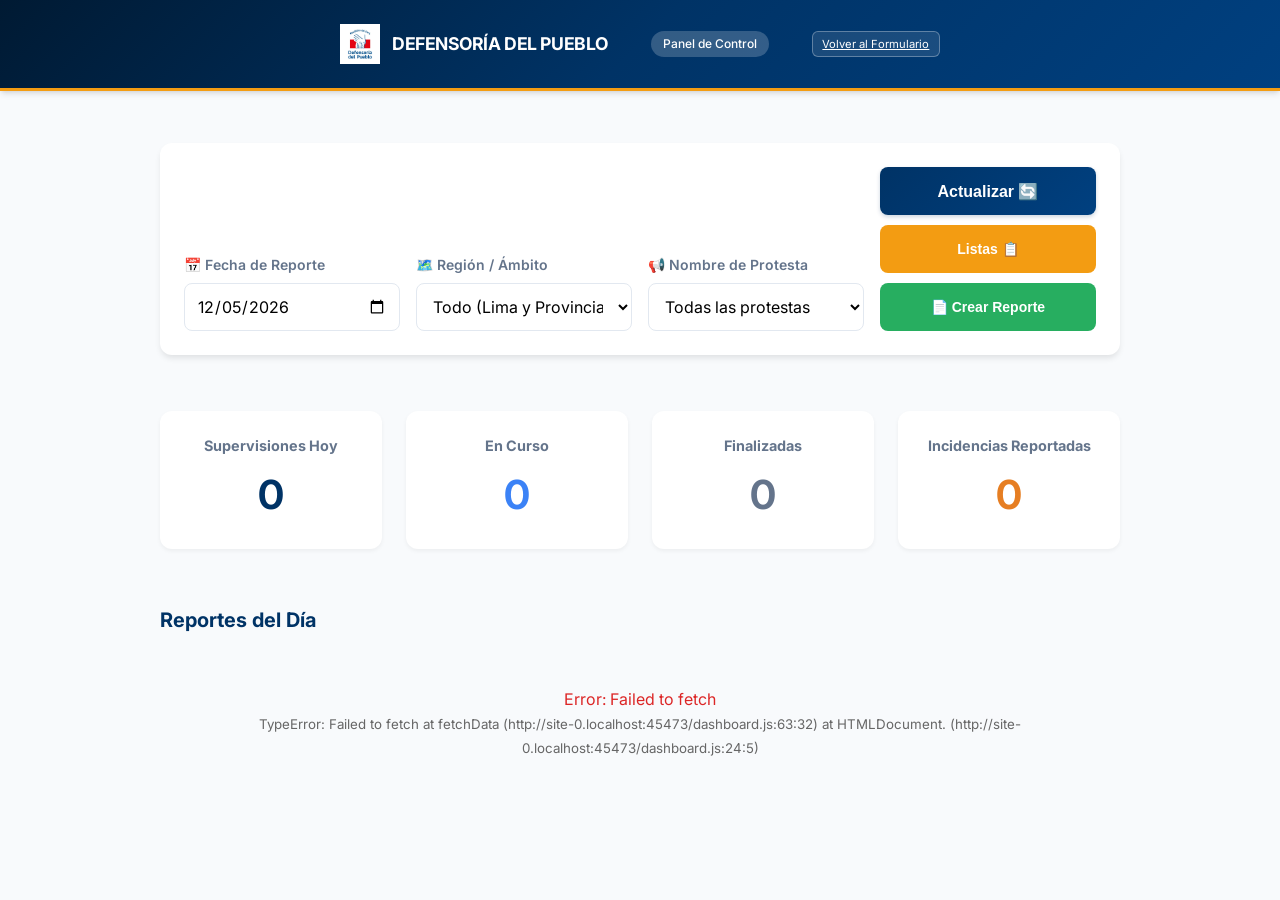
<file: defensor.html>
<!DOCTYPE html>
<html lang="es">

<head>
    <meta charset="UTF-8">
    <meta name="viewport" content="width=device-width, initial-scale=1.0">
    <title>Tablero - Defensor del Pueblo</title>
    <link rel="stylesheet" href="style.css">
    <link href="https://fonts.googleapis.com/css2?family=Inter:wght@400;500;600;700&display=swap" rel="stylesheet">
    <style>
        /* Estilos específicos para el Dashboard */
        .dashboard-container {
            max-width: 1000px;
            margin: 0 auto;
            padding: 20px;
        }

        .filters {
            background: white;
            padding: 1.5rem;
            border-radius: 12px;
            box-shadow: 0 4px 6px -1px rgb(0 0 0 / 0.1);
            margin-bottom: 2rem;
            display: grid;
            grid-template-columns: repeat(auto-fit, minmax(200px, 1fr));
            gap: 1rem;
            align-items: end;
        }

        .stats-grid {
            display: grid;
            grid-template-columns: repeat(auto-fit, minmax(200px, 1fr));
            gap: 1.5rem;
            margin-bottom: 2rem;
        }

        .stat-card {
            background: white;
            padding: 1.5rem;
            border-radius: 12px;
            box-shadow: 0 2px 4px rgba(0, 0, 0, 0.05);
            text-align: center;
        }

        .stat-card h3 {
            font-size: 0.9rem;
            color: #64748b;
            margin-bottom: 0.5rem;
        }

        .stat-card .value {
            font-size: 2.5rem;
            font-weight: 700;
            color: #003366;
        }

        .report-list {
            display: flex;
            flex-direction: column;
            gap: 1rem;
        }

        .report-card {
            background: white;
            border-radius: 12px;
            padding: 1.5rem;
            box-shadow: 0 2px 4px rgba(0, 0, 0, 0.05);
            border-left: 5px solid #003366;
            display: grid;
            grid-template-columns: 1fr auto;
            gap: 1rem;
            transition: transform 0.2s, box-shadow 0.2s;
        }

        .report-card:hover {
            transform: translateY(-2px);
            box-shadow: 0 6px 12px rgba(0, 0, 0, 0.1);
        }

        .report-meta {
            display: flex;
            gap: 1rem;
            margin-bottom: 0.5rem;
            font-size: 0.85rem;
            color: #64748b;
        }

        @media (max-width: 600px) {
            .report-card {
                grid-template-columns: 1fr;
            }
        }
    </style>
</head>

<body>
    <header>
        <div class="header-content">
            <div class="logo">
                <img src="logo.png" alt="Logo Defensoría" class="header-logo">
                <span>DEFENSORÍA DEL PUEBLO</span>
            </div>
            <div class="badge">Panel de Control</div>
            <a href="index.html" class="admin-link">Volver al Formulario</a>
        </div>
    </header>

    <main class="dashboard-container">
        <!-- Filtros -->
        <section class="filters">
            <div class="form-group" style="margin-bottom: 0;">
                <label>📅 Fecha de Reporte</label>
                <input type="date" id="filter-date">
            </div>

            <div class="form-group" style="margin-bottom: 0;">
                <label>🗺️ Región / Ámbito</label>
                <select id="filter-region">
                    <option value="">Todo (Lima y Provincias)</option>
                    <option value="Sede Central">Lima (Sede Central)</option>
                    <option value="Oficina Desconcentrada">Provincias (OD/MOD)</option>
                </select>
            </div>

            <div class="form-group" style="margin-bottom: 0;">
                <label>📢 Nombre de Protesta</label>
                <select id="filter-protest">
                    <option value="">Todas las protestas</option>
                    <!-- Se llena dinámicamente -->
                </select>
            </div>

            <div style="display: flex; gap: 10px; align-items: flex-end; flex-wrap: wrap;">
                <button id="refresh-btn" class="btn-primary" style="height: 48px; flex: 1; min-width: 120px;">
                    Actualizar 🔄
                </button>
                <button id="manage-lists-btn" class="btn-secondary"
                    style="height: 48px; flex: 1; background-color: #f39c12; border-color: #d35400; min-width: 120px;">
                    Listas 📋
                </button>
                <button id="generate-doc-btn" class="btn-secondary"
                    style="height: 48px; flex: 1; background-color: #27ae60; border-color: #2ecc71; min-width: 150px;">
                    📄 Crear Reporte
                </button>
            </div>
        </section>

        <!-- Estadísticas -->
        <section id="stats-section" class="stats-grid">
            <div class="stat-card">
                <h3>Supervisiones Hoy</h3>
                <div class="value" id="stat-total">0</div>
            </div>
            <div class="stat-card">
                <h3>En Curso</h3>
                <div class="value" id="stat-active" style="color: #3b82f6;">0</div>
            </div>
            <div class="stat-card">
                <h3>Finalizadas</h3>
                <div class="value" id="stat-finished" style="color: #64748b;">0</div>
            </div>
            <div class="stat-card">
                <h3>Incidencias Reportadas</h3>
                <div class="value" id="stat-incidents" style="color: #e67e22;">0</div>
            </div>
        </section>

        <!-- Lista de Reportes -->
        <section id="reports-section">
            <h2 id="list-title">Reportes del Día</h2>
            <div id="loading" style="text-align: center; padding: 2rem;">
                Cargando datos... ⏳
            </div>
            <div id="reports-list" class="report-list link-container"></div>
        </section>
    </main>

    <!-- Modal Gestión de Listas -->
    <div id="lists-modal" class="modal hidden-modal"
        style="display:none; position:fixed; top:0; left:0; width:100%; height:100%; background:rgba(0,0,0,0.5); z-index:1000; justify-content:center; align-items:center;">
        <div class="modal-content"
            style="background:white; padding:2rem; border-radius:12px; max-width:500px; width:90%; max-height:80vh; overflow-y:auto;">
            <h3 style="margin-top:0;">Gestionar Listas Dinámicas</h3>
            <p style="font-size:0.9rem; color:#666;">Agrega nuevos ítems para que aparezcan en la App.</p>

            <div style="margin-top:20px; border-bottom:1px solid #eee; padding-bottom:20px;">
                <label style="display:block; font-weight:600; margin-bottom:5px;">📍 Nuevo Espacio de
                    Movilización</label>
                <div style="display:flex; gap:10px; align-items:center;">
                    <input type="text" id="new-place-input" placeholder="Nombre del lugar..."
                        style="flex-grow:1; width:auto; min-width:0; padding:10px; border:1px solid #666; border-radius:6px;">
                    <button id="add-place-btn" class="btn-primary" style="width: auto; padding:0 15px;">+</button>
                </div>
            </div>

            <div style="margin-top:20px; border-bottom:1px solid #eee; padding-bottom:20px;">
                <label style="display:block; font-weight:600; margin-bottom:5px;">📢 Nueva Protesta</label>
                <div style="display:flex; gap:10px; align-items:center;">
                    <input type="text" id="new-protest-input" placeholder="Nombre del colectivo/marcha..."
                        style="flex-grow:1; width:auto; min-width:0; padding:10px; border:1px solid #666; border-radius:6px;">
                    <button id="add-protest-btn" class="btn-primary" style="width: auto; padding:0 15px;">+</button>
                </div>
            </div>

            <div style="margin-top:20px; text-align:right;">
                <button id="close-lists-btn" class="btn-secondary" style="background:#95a5a6;">Cerrar</button>
            </div>
        </div>
    </div>

    <script src="dashboard.js"></script>
</body>

</html>
</file>
<file: style.css>
:root {
    --primary: #003366;
    /* Azul institucional */
    --secondary: #64748b;
    --danger: #dc2626;
    --success: #16a34a;
    --background: #f8fafc;
    --card-bg: #ffffff;
    --text-main: #1e293b;
    --text-muted: #64748b;
    --border: #e2e8f0;
    --radius: 12px;
    --shadow: 0 4px 6px -1px rgb(0 0 0 / 0.1), 0 2px 4px -2px rgb(0 0 0 / 0.1);
}

* {
    box-sizing: border-box;
    margin: 0;
    padding: 0;
}

body {
    font-family: 'Inter', sans-serif;
    background-color: var(--background);
    color: var(--text-main);
    line-height: 1.5;
    padding-bottom: 2rem;
}

header {
    background: linear-gradient(135deg, #001a33, var(--primary), #004080);
    color: white;
    padding: 1.5rem 1rem;
    margin-bottom: 2rem;
    box-shadow: var(--shadow);
    border-bottom: 3px solid #f39c12;
}

.header-content {
    max-width: 600px;
    margin: 0 auto;
    display: flex;
    justify-content: space-between;
    align-items: center;
}

.logo {
    display: flex;
    align-items: center;
    gap: 0.75rem;
    font-weight: 700;
    font-size: 1.1rem;
    letter-spacing: -0.025em;
}

.header-logo {
    height: 40px;
    width: auto;
}

.badge {
    background: rgba(255, 255, 255, 0.2);
    padding: 0.25rem 0.75rem;
    border-radius: 9999px;
    font-size: 0.75rem;
    font-weight: 500;
}

main {
    max-width: 800px;
    margin: 0 auto;
    padding: 0 1rem;
    display: flex;
    flex-direction: column;
    gap: 1.5rem;
}

.card {
    background: var(--card-bg);
    border-radius: var(--radius);
    padding: 1.5rem;
    box-shadow: var(--shadow);
    border: 1px solid var(--border);
}

h2 {
    font-size: 1.25rem;
    margin-bottom: 1.25rem;
    color: var(--primary);
}

.form-group {
    margin-bottom: 1.25rem;
}

label {
    display: block;
    font-size: 0.875rem;
    font-weight: 600;
    margin-bottom: 0.5rem;
    color: var(--text-muted);
}

input,
select,
textarea {
    width: 100%;
    padding: 0.75rem;
    border: 1px solid var(--border);
    border-radius: 8px;
    font-size: 1rem;
    transition: border-color 0.2s;
    background-color: white;
    font-family: inherit;
}

textarea {
    resize: vertical;
}

input:focus,
select:focus,
textarea:focus {
    outline: none;
    border-color: var(--primary);
    box-shadow: 0 0 0 3px rgba(0, 51, 102, 0.15);
}

.admin-link {
    background: rgba(255, 255, 255, 0.1);
    border: 1px solid rgba(255, 255, 255, 0.3);
    color: white;
    padding: 0.25rem 0.6rem;
    border-radius: 6px;
    font-size: 0.7rem;
    cursor: pointer;
    transition: background 0.2s;
}

.admin-link:hover {
    background: rgba(255, 255, 255, 0.2);
}

.btn-primary,
.btn-danger,
.btn-secondary {
    width: 100%;
    padding: 0.875rem;
    border: none;
    border-radius: 8px;
    font-size: 1rem;
    font-weight: 600;
    cursor: pointer;
    transition: opacity 0.2s, transform 0.1s;
}

.btn-primary {
    background: linear-gradient(135deg, var(--primary), #004080);
    color: white;
    box-shadow: 0 2px 4px rgba(0, 51, 102, 0.2);
}
.btn-primary:hover {
    transform: translateY(-1px);
    box-shadow: 0 4px 8px rgba(0, 51, 102, 0.3);
}

.btn-danger {
    background: var(--danger);
    color: white;
}

.btn-secondary {
    background: var(--secondary);
    color: white;
    width: auto;
    padding: 0.5rem 1rem;
    font-size: 0.875rem;
}

button:active {
    transform: scale(0.98);
}

.hidden {
    display: none !important;
}

/* Section Header & Back Link */
.section-header {
    display: flex;
    align-items: center;
    gap: 1rem;
    margin-bottom: 1.5rem;
}

.back-link {
    background: none;
    border: none;
    color: var(--primary);
    font-weight: 600;
    cursor: pointer;
    font-size: 0.9rem;
    padding: 0.5rem 0;
}

.back-link:hover {
    text-decoration: underline;
}

/* Selection Grid */
.selection-grid {
    display: grid;
    grid-template-columns: 1fr 1fr;
    gap: 1rem;
    margin-top: 0.5rem;
}

.selection-card {
    background: white;
    border: 2px solid var(--border);
    border-radius: var(--radius);
    padding: 1.5rem 1rem;
    cursor: pointer;
    transition: all 0.2s ease;
    display: flex;
    flex-direction: column;
    align-items: center;
    text-align: center;
    gap: 0.5rem;
}

.selection-card:hover {
    border-color: var(--primary);
    transform: translateY(-4px);
    box-shadow: var(--shadow);
}

.selection-card .icon {
    font-size: 2.5rem;
    margin-bottom: 0.5rem;
}

.selection-card .label {
    display: block;
    font-weight: 700;
    font-size: 1rem;
    color: var(--primary);
}

.selection-card .desc {
    font-size: 0.75rem;
    color: var(--text-muted);
}

@media (max-width: 480px) {
    .selection-grid {
        grid-template-columns: 1fr;
    }
}

/* Sesión Activa Styles */
.active-header {
    display: flex;
    align-items: center;
    gap: 0.5rem;
    margin-bottom: 1rem;
}

.status-dot {
    width: 12px;
    height: 12px;
    background-color: var(--danger);
    border-radius: 50%;
    animation: pulse-red 2s infinite;
}

@keyframes pulse-red {
    0% {
        transform: scale(0.95);
        box-shadow: 0 0 0 0 rgba(220, 38, 38, 0.7);
    }
    70% {
        transform: scale(1);
        box-shadow: 0 0 0 10px rgba(220, 38, 38, 0);
    }
    100% {
        transform: scale(0.95);
        box-shadow: 0 0 0 0 rgba(220, 38, 38, 0);
    }
}

#active-info {
    margin-bottom: 1.5rem;
    padding: 1rem;
    background: #f1f5f9;
    border-radius: 8px;
    font-size: 0.95rem;
}

.timer {
    font-size: 3rem;
    font-weight: 700;
    text-align: center;
    margin-bottom: 1.5rem;
    font-variant-numeric: tabular-nums;
    color: var(--primary);
}

/* History Styles */
.history-header {
    display: flex;
    justify-content: space-between;
    align-items: center;
    margin-bottom: 1rem;
}

.history-list {
    display: flex;
    flex-direction: column;
    gap: 0.75rem;
}

.history-item {
    padding: 1rem;
    border: 1px solid var(--border);
    border-radius: 8px;
    font-size: 0.9rem;
}

.history-item .header {
    display: flex;
    justify-content: space-between;
    font-weight: 600;
    margin-bottom: 0.25rem;
}

.history-item .details p {
    margin-top: 0.25rem;
}

.history-item .details .obs {
    margin-top: 0.5rem;
    padding-top: 0.5rem;
    border-top: 1px dashed var(--border);
    font-style: italic;
    color: var(--text-main);
}

.duration-tag {
    background: #e0f2fe;
    color: #0369a1;
    padding: 0.1rem 0.5rem;
    border-radius: 4px;
    font-size: 0.8rem;
}

.badge-type {
    background: #e2e8f0;
    color: var(--primary);
    padding: 2px 6px;
    border-radius: 4px;
    font-size: 0.75rem;
    margin-right: 0.5rem;
    font-weight: 600;
}

.weekend-tag {
    background: #fef3c7;
    color: #92400e;
    padding: 0.1rem 0.5rem;
    border-radius: 4px;
    font-size: 0.8rem;
    margin-left: 0.5rem;
}

.empty-msg {
    text-align: center;
    color: var(--text-muted);
    padding: 2rem;
}

@media (max-width: 480px) {
    body {
        padding-bottom: 1rem;
    }

    .timer {
        font-size: 2.5rem;
    }
}

/* --- Timeline de Incidencias --- */
.timeline-container {
    position: relative;
    padding: 20px 0;
    margin-top: 20px;
    border-top: 1px solid #eee;
    text-align: left;
}

.timeline-item {
    position: relative;
    padding-left: 20px;
    margin-bottom: 15px;
    border-left: 2px solid #3498db;
}

.timeline-item::before {
    content: '';
    position: absolute;
    left: -6px;
    top: 0;
    width: 10px;
    height: 10px;
    background: #3498db;
    border-radius: 50%;
}

.timeline-time {
    font-size: 0.8rem;
    color: #666;
    font-weight: bold;
}

.timeline-desc {
    font-size: 0.9rem;
    color: #333;
    margin: 5px 0;
    white-space: pre-wrap;
}

.timeline-photo {
    font-size: 0.8rem;
    color: #2ecc71;
    font-weight: 500;
}

/* --- Modal --- */
.modal {
    position: fixed;
    top: 0;
    left: 0;
    width: 100%;
    height: 100%;
    background-color: rgba(0, 0, 0, 0.5);
    display: flex;
    justify-content: center;
    align-items: center;
    z-index: 1000;
}

.hidden-modal {
    display: none !important;
}

.modal-content {
    background: white;
    padding: 20px;
    border-radius: 10px;
    width: 90%;
    max-width: 400px;
    box-shadow: 0 4px 10px rgba(0, 0, 0, 0.2);
}

/* --- Form Grid for Larger Screens --- */
@media (min-width: 600px) {
    #acp-form, #start-form {
        display: grid;
        grid-template-columns: 1fr 1fr;
        gap: 0 1.25rem;
    }
    
    .form-group.full-width {
        grid-column: 1 / -1;
    }

    button[type="submit"] {
        grid-column: 1 / -1;
    }
}

/* --- Dropzone Styles --- */
.dropzone {
    border: 2px dashed var(--border);
    border-radius: var(--radius);
    padding: 2rem 1rem;
    text-align: center;
    background: #f8fafc;
    cursor: pointer;
    transition: all 0.2s ease;
    position: relative;
    overflow: hidden;
}

.dropzone:hover, .dropzone.dragover {
    border-color: var(--primary);
    background: #e0f2fe;
}

.dropzone input[type="file"] {
    position: absolute;
    top: 0;
    left: 0;
    width: 100%;
    height: 100%;
    opacity: 0;
    cursor: pointer;
}

.dropzone-content {
    display: flex;
    flex-direction: column;
    align-items: center;
    gap: 0.5rem;
    pointer-events: none;
}

.dropzone-icon {
    font-size: 2rem;
    color: var(--text-muted);
}

.dropzone-preview {
    max-width: 100%;
    max-height: 200px;
    border-radius: 8px;
    display: none;
    margin-top: 10px;
    object-fit: cover;
    z-index: 1;
    position: relative;
}

/* --- Skeleton Loading --- */
.skeleton-card {
    background: white;
    border-radius: 12px;
    padding: 1.5rem;
    box-shadow: 0 2px 4px rgba(0, 0, 0, 0.05);
    border-left: 5px solid #e2e8f0;
    display: grid;
    grid-template-columns: 1fr auto;
    gap: 1rem;
    margin-bottom: 1rem;
}

.skeleton-text {
    height: 15px;
    background: #e2e8f0;
    border-radius: 4px;
    margin-bottom: 10px;
    animation: shimmer 1.5s infinite linear;
    background-image: linear-gradient(90deg, #e2e8f0 0px, #f1f5f9 40px, #e2e8f0 80px);
    background-size: 200% 100%;
}

@keyframes shimmer {
    0% { background-position: 200% 0; }
    100% { background-position: -200% 0; }
}
</file>
